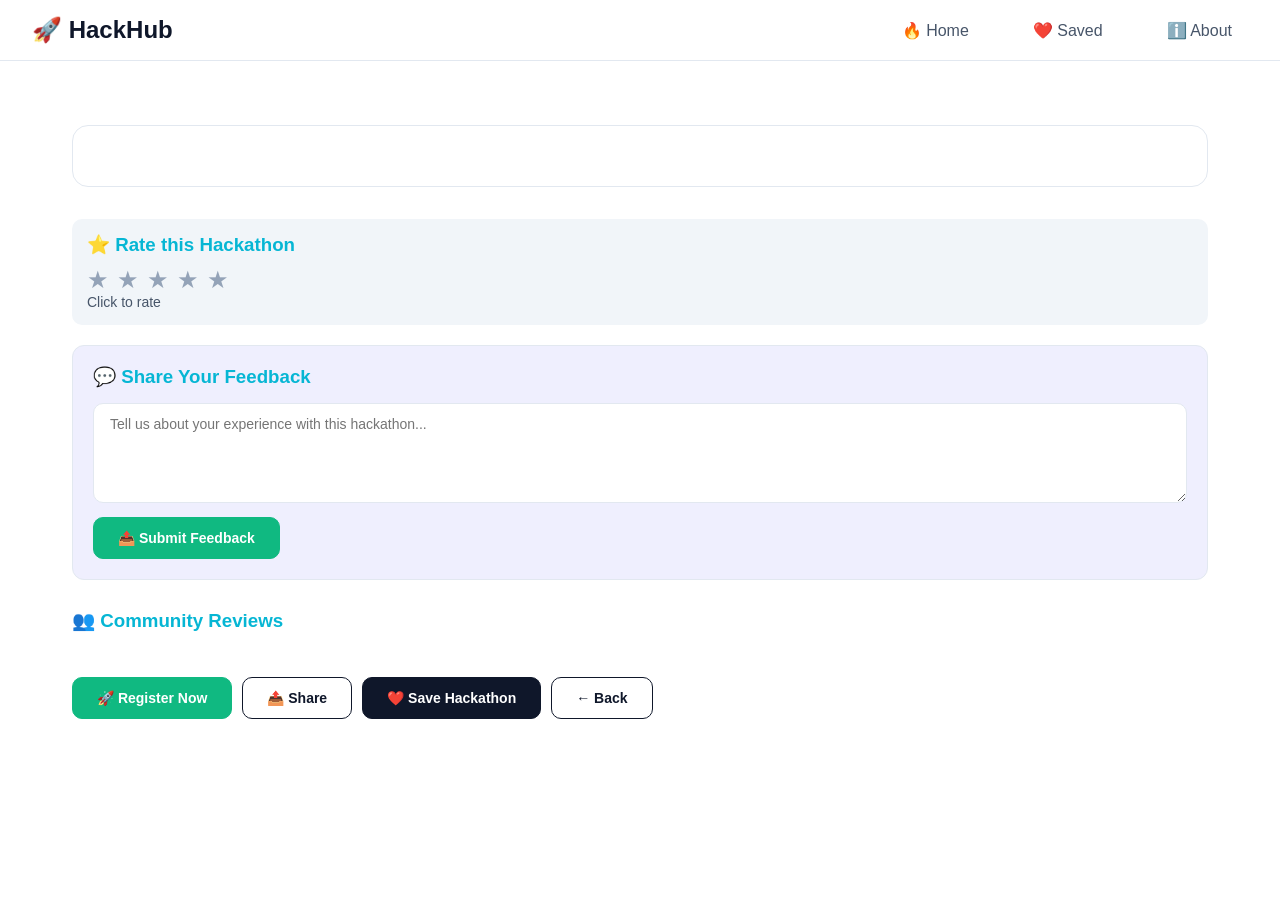
<file: details.html>
<!DOCTYPE html>
<html lang="en">
<head>
  <meta charset="UTF-8">
  <meta name="viewport" content="width=device-width, initial-scale=1.0">
  <title>Hackathon Details</title>
  <link rel="stylesheet" href="css/style.css">
</head>
<body>

<nav>
  <div class="logo">🚀 HackHub</div>
  <ul class="nav-links">
    <li><a href="home.html">🔥 Home</a></li>
    <li><a href="bookmart.html">❤️ Saved</a></li>
    <li><a href="about.html">ℹ️ About</a></li>
  </ul>
</nav>

<main>
  <div id="details"></div>

  <!-- Rating Section -->
  <div class="rating-container">
    <div>
      <h3 style="color: #06b6d4; margin-bottom: 10px;">⭐ Rate this Hackathon</h3>
      <div class="stars" id="ratingStars">
        <span class="star" onclick="setRating(1)">★</span>
        <span class="star" onclick="setRating(2)">★</span>
        <span class="star" onclick="setRating(3)">★</span>
        <span class="star" onclick="setRating(4)">★</span>
        <span class="star" onclick="setRating(5)">★</span>
      </div>
      <p class="rating-text" id="ratingText">Click to rate</p>
    </div>
  </div>

  <!-- Feedback Section -->
  <div style="background: rgba(99, 102, 241, 0.1); border-radius: 12px; padding: 20px; margin: 20px 0; border: 1px solid var(--border-color);">
    <h3 style="color: #06b6d4; margin-bottom: 15px;">💬 Share Your Feedback</h3>
    <textarea id="feedback" placeholder="Tell us about your experience with this hackathon..." style="width: 100%; min-height: 100px; margin-bottom: 10px;"></textarea>
    <button onclick="submitFeedback()" class="success">📤 Submit Feedback</button>
  </div>

  <!-- User Reviews -->
  <div style="margin-top: 30px;">
    <h3 style="color: #06b6d4; margin-bottom: 15px;">👥 Community Reviews</h3>
    <div id="reviewsList" style="display: flex; flex-direction: column; gap: 15px;"></div>
  </div>

  <!-- Action Buttons -->
  <div style="display: flex; gap: 10px; margin-top: 30px; flex-wrap: wrap;">
    <button onclick="register()" class="success">🚀 Register Now</button>
    <button onclick="share()" class="secondary">📤 Share</button>
    <button onclick="saveBookmark()">❤️ Save Hackathon</button>
    <button onclick="window.location.href='home.html'" class="secondary">← Back</button>
  </div>
</main>

<script type="module" src="js/details.js"></script>

</body>
</html>
</file>
<file: css/style.css>
* {
  margin: 0;
  padding: 0;
  box-sizing: border-box;
}

/* 🎨 CLEAN WHITE WITH DARK INTERACTIVE ELEMENTS VARIABLE TOKENS */
:root {
  --background-color: #ffffff;    /* Clear white primary view canvas */
  --card-bg: #f8fafc;            /* Subtle light grey layout separations */
  --border-color: #e2e8f0;        /* Fine structure division lines */
  --text-primary: #0f172a;        /* Deep slate text for high readability */
  --text-secondary: #475569;      /* Muted charcoal details tracking */
  --accent-color: #0f172a;        /* High-contrast signature dark tone */
  
  /* Fallback maps routing to theme constants safely */
  --primary: #0f172a;
  --primary-dark: #020617;
  --secondary: #334155;
  --success: #10b981;
}

body {
  font-family: 'Segoe UI', Tahoma, Geneva, Verdana, sans-serif;
  background: var(--background-color); /* Fixed: Removed hardcoded dark gradient */
  color: var(--text-primary);
  min-height: 100vh;
  overflow-x: hidden;
}

/* Navigation Bar */
nav {
  background: rgba(255, 255, 255, 0.9); /* Clean white navigation backdrop container */
  backdrop-filter: blur(10px);
  border-bottom: 1px solid var(--border-color);
  padding: 1rem 2rem;
  position: sticky;
  top: 0;
  z-index: 100;
  display: flex;
  justify-content: space-between;
  align-items: center;
}

nav .logo {
  font-size: 24px;
  font-weight: bold;
  color: var(--text-primary); /* Bold high contrast identity logo text alignment */
  cursor: pointer;
}

nav .nav-links {
  display: flex;
  gap: 2rem;
  list-style: none;
}

nav .nav-links a {
  color: var(--text-secondary);
  text-decoration: none;
  transition: all 0.3s ease;
  padding: 0.5rem 1rem;
  border-radius: 8px;
}

nav .nav-links a:hover, nav .nav-links a.active {
  color: var(--background-color);
  background: var(--text-primary); /* Distinct flipped dark active navigation layout links */
}

/* ===== NEW: HAMBURGER MENU ===== */
.hamburger {
  display: none;
  flex-direction: column;
  cursor: pointer;
  gap: 6px;
  background: none;
  border: none;
  padding: 0;
}

.hamburger span {
  width: 25px;
  height: 3px;
  background: var(--text-primary);
  border-radius: 3px;
  transition: all 0.3s ease;
}

.hamburger.active span:nth-child(1) {
  transform: rotate(45deg) translate(10px, 10px);
}

.hamburger.active span:nth-child(2) {
  opacity: 0;
}

.hamburger.active span:nth-child(3) {
  transform: rotate(-45deg) translate(7px, -7px);
}

/* Mobile Menu */
.mobile-menu {
  position: fixed;
  left: 0;
  top: 70px;
  width: 100%;
  background: rgba(255, 255, 255, 0.95);
  backdrop-filter: blur(10px);
  border-bottom: 1px solid var(--border-color);
  display: none;
  flex-direction: column;
  padding: 20px;
  z-index: 99;
  max-height: 80vh;
  overflow-y: auto;
}

.mobile-menu.active {
  display: flex;
}

.mobile-menu a, .mobile-menu button {
  padding: 15px 20px;
  color: var(--text-secondary);
  text-decoration: none;
  border: none;
  background: none;
  font-size: 16px;
  cursor: pointer;
  transition: all 0.3s ease;
  border-radius: 8px;
  text-align: left;
  width: 100%;
}

.mobile-menu a:hover, .mobile-menu button:hover {
  background: #f1f5f9;
  color: var(--text-primary);
}

.mobile-menu-divider {
  height: 1px;
  background: var(--border-color);
  margin: 10px 0;
}

/* Mobile Responsive */
@media (max-width: 768px) {
  nav {
    padding: 1rem;
  }

  nav .nav-links {
    display: none;
  }

  .hamburger {
    display: flex;
  }
}
/* ===== END: HAMBURGER MENU ===== */

/* Splash Screen (Simple, clean entry view) */
.splash {
  display: flex;
  flex-direction: column;
  justify-content: center;
  align-items: center;
  height: 100vh;
  background: var(--background-color);
  padding: 20px;
  text-align: center;
  animation: fadeIn 0.8s ease-in;
}

.splash img {
  width: 100px;
  max-width: 25%0px;
  margin-bottom: 1.5rem;
  animation: bounce 2s infinite;
}

.splash h1 {
  font-size: 32px;
  font-weight: 700;
  color: var(--text-primary);
  margin-bottom: 0.75rem;
  line-height: 1.5;
  animation: slideDown 0.8s ease;
}

.splash p {
  font-size: 18px;
  color: var(--text-secondary);
  animation: slideUp 0.8s ease;
}

/* Animations */
@keyframes fadeIn { from { opacity: 0; } to { opacity: 1; } }
@keyframes slideDown { from { transform: translateY(-30px); opacity: 0; } to { transform: translateY(0); opacity: 1; } }
@keyframes slideUp { from { transform: translateY(30px); opacity: 0; } to { transform: translateY(0); opacity: 1; } }
@keyframes bounce { 0%, 100% { transform: translateY(0); } 50% { transform: translateY(-20px); } }
@keyframes pulse { 0%, 100% { opacity: 1; } 50% { opacity: 0.7; } }

/* Main Content */
main {
  max-width: 1200px;
  margin: 0 auto;
  padding: 2rem;
}

h2 {
  font-size: 32px;
  margin-bottom: 2rem;
  color: var(--text-primary);
}

/* Search and Filter Section */
.search-filter-section {
  display: flex;
  gap: 1rem;
  margin-bottom: 2rem;
  flex-wrap: wrap;
}

#searchBox, #filter, input[type="email"], input[type="password"], input[type="text"], textarea {
  background: #ffffff;
  border: 1px solid var(--border-color);
  color: var(--text-primary);
  padding: 12px 16px;
  border-radius: 10px;
  font-size: 14px;
  transition: all 0.3s ease;
  font-family: 'Segoe UI', Tahoma, Geneva, Verdana, sans-serif;
}

#searchBox {
  flex: 1;
  min-width: 250px;
}

#searchBox:focus, #filter:focus, input:focus, textarea:focus {
  outline: none;
  background: #ffffff;
  border-color: var(--text-primary);
  box-shadow: 0 0 15px rgba(15, 23, 42, 0.15);
}

#filter {
  min-width: 150px;
}

/* Cards Framework */
.card {
  background: var(--card-bg);
  border: 1px solid var(--border-color);
  border-radius: 16px;
  padding: 20px;
  margin-bottom: 20px;
  transition: all 0.3s ease;
  cursor: pointer;
  position: relative;
  overflow: hidden;
}

.card:hover {
  border-color: var(--text-primary);
  box-shadow: 0 10px 25px rgba(15, 23, 42, 0.08);
  transform: translateY(-4px);
}

.card h3 {
  color: var(--text-primary);
  margin-bottom: 10px;
  font-size: 20px;
}

.card p {
  color: var(--text-secondary);
  margin: 8px 0;
  font-size: 14px;
  line-height: 1.6;
}

.card-footer {
  display: flex;
  gap: 10px;
  margin-top: 15px;
  flex-wrap: wrap;
}

.badge {
  display: inline-block;
  background: var(--text-primary);
  padding: 4px 12px;
  border-radius: 20px;
  font-size: 12px;
  color: white;
  font-weight: 600;
}

.badge.online { background: #10b981; }
.badge.offline { background: #64748b; }

/* 🕹️ SOLID DARK BUTTON ARCHITECTURE DESIGN ELEMENTS */
button {
  background: var(--text-primary) !important; /* Forces dark black/slate button foundations */
  color: #ffffff !important;
  padding: 12px 24px;
  border: 1px solid var(--text-primary);
  border-radius: 10px;
  cursor: pointer;
  font-size: 14px;
  font-weight: 600;
  transition: all 0.2s ease;
  display: inline-flex;
  align-items: center;
  gap: 8px;
}

button:hover {
  background: #1e293b !important; /* Slightly lighter on point interactions for clear visual click feedback */
  transform: translateY(-2px);
  box-shadow: 0 4px 12px rgba(15, 23, 42, 0.15);
}

button:active {
  transform: translateY(0);
}

button.secondary {
  background: transparent !important;
  color: var(--text-primary) !important;
  border: 1px solid var(--text-primary);
}

button.secondary:hover {
  background: #f1f5f9 !important;
}

button.success { background: #10b981 !important; border-color: #10b981; }
button.danger { background: #ef4444 !important; border-color: #ef4444; }

/* Forms Configuration Panels */
.form-group {
  margin-bottom: 1.5rem;
  display: flex;
  flex-direction: column;
}

.form-group label {
  margin-bottom: 8px;
  font-weight: 600;
  color: var(--text-primary);
}

.form-group input,
.form-group textarea {
  width: 100%;
  padding: 12px 16px;
  background: #ffffff;
  border: 1px solid var(--border-color);
  border-radius: 10px;
  color: var(--text-primary);
  font-family: inherit;
}

.form-group textarea {
  resize: vertical;
  min-height: 100px;
}

/* ===== NEW: PASSWORD STRENGTH INDICATOR ===== */
.password-strength {
  margin-top: 5px;
  font-size: 12px;
  padding: 8px;
  border-radius: 6px;
  text-align: center;
  display: none;
}

.password-strength.weak {
  background: rgba(239, 68, 68, 0.1);
  color: #dc2626;
  display: block;
}

.password-strength.medium {
  background: rgba(251, 191, 36, 0.1);
  color: #d97706;
  display: block;
}

.password-strength.strong {
  background: rgba(16, 185, 129, 0.1);
  color: #059669;
  display: block;
}

/* Info Box */
.info-box {
  background: #f1f5f9;
  border-left: 4px solid var(--text-primary);
  padding: 12px;
  border-radius: 8px;
  margin-bottom: 15px;
  font-size: 13px;
  color: var(--text-secondary);
}

/* ===== END: PASSWORD STRENGTH INDICATOR ===== */

/* Rating Structure */
.rating-container {
  display: flex;
  align-items: center;
  gap: 1rem;
  padding: 15px;
  background: #f1f5f9;
  border-radius: 10px;
  margin: 1rem 0;
}

.stars { display: flex; gap: 8px; font-size: 24px; }
.star { cursor: pointer; transition: all 0.2s ease; color: #94a3b8; }
.star:hover, .star.active { color: #fbbf24; transform: scale(1.2); }
.rating-text { color: var(--text-secondary); font-size: 14px; }

/* Trending Display Targets */
.trending-badge {
  position: absolute;
  top: 10px;
  right: 10px;
  background: #0f172a;
  padding: 6px 12px;
  border-radius: 20px;
  font-size: 12px;
  font-weight: 700;
  color: white;
}

.trending-card {
  border: 2px solid var(--text-primary);
}

/* Founder Showcase */
.founder-section {
  background: #f8fafc;
  border: 1px solid var(--border-color);
  border-radius: 16px;
  padding: 30px;
  margin: 2rem 0;
  text-align: center;
}

.founder-avatar {
  width: 120px;
  height: 120px;
  border-radius: 50%;
  background: #e2e8f0;
  display: flex;
  align-items: center;
  justify-content: center;
  margin: 0 auto 20px;
  box-shadow: 0 4px 15px rgba(0, 0, 0, 0.05);
  overflow: hidden;
}

.founder-avatar img {
  width: 100%;
  height: 100%;
  object-fit: cover;
  border-radius: 50%;
}

.founder-info h3 {
  color: var(--text-primary);
  margin-bottom: 10px;
  font-size: 24px;
}

.founder-info p {
  color: var(--text-secondary);
  margin: 8px 0;
}

/* Login/Signup Wrapper UI */
.auth-container {
  max-width: 400px;
  margin: 100px auto;
  background: #ffffff;
  border: 1px solid var(--border-color);
  border-radius: 16px;
  padding: 40px;
  box-shadow: 0 10px 30px rgba(0, 0, 0, 0.04);
}

.auth-container h2 { text-align: center; margin-bottom: 30px; }
.auth-container button { width: 100%; margin-top: 20px; }
.auth-container p { text-align: center; color: var(--text-secondary); margin-top: 20px; cursor: pointer; }
.auth-container p:hover { color: var(--text-primary); text-decoration: underline; }

/* Grid Layout Specifications mapping mapping */
#hackathonList, #bookmarkList, #notificationList, .details-container {
  display: grid;
  grid-template-columns: repeat(auto-fill, minmax(300px, 1fr));
  gap: 20px;
  margin-top: 20px;
}

/* Details Page Overlay */
#details {
  background: #ffffff;
  border: 1px solid var(--border-color);
  border-radius: 16px;
  padding: 30px;
  margin: 2rem 0;
  grid-column: 1 / -1;
}

/* Admin Customizer Layout Overlay Panels */
.admin-container {
  max-width: 600px;
  margin: 2rem auto;
  background: #ffffff;
  border: 1px solid var(--border-color);
  border-radius: 16px;
  padding: 30px;
  box-shadow: 0 10px 25px rgba(0,0,0,0.02);
}

/* Toast System */
.toast {
  position: fixed;
  bottom: 20px;
  right: 20px;
  background: #0f172a;
  color: white;
  padding: 15px 20px;
  border-radius: 10px;
  box-shadow: 0 10px 30px rgba(0, 0, 0, 0.1);
  z-index: 1000;
}

/* Custom Scrollbar */
::-webkit-scrollbar { width: 8px; }
::-webkit-scrollbar-track { background: #ffffff; }
::-webkit-scrollbar-thumb { background: #cbd5e1; border-radius: 4px; }
::-webkit-scrollbar-thumb:hover { background: #94a3b8; }
</file>
